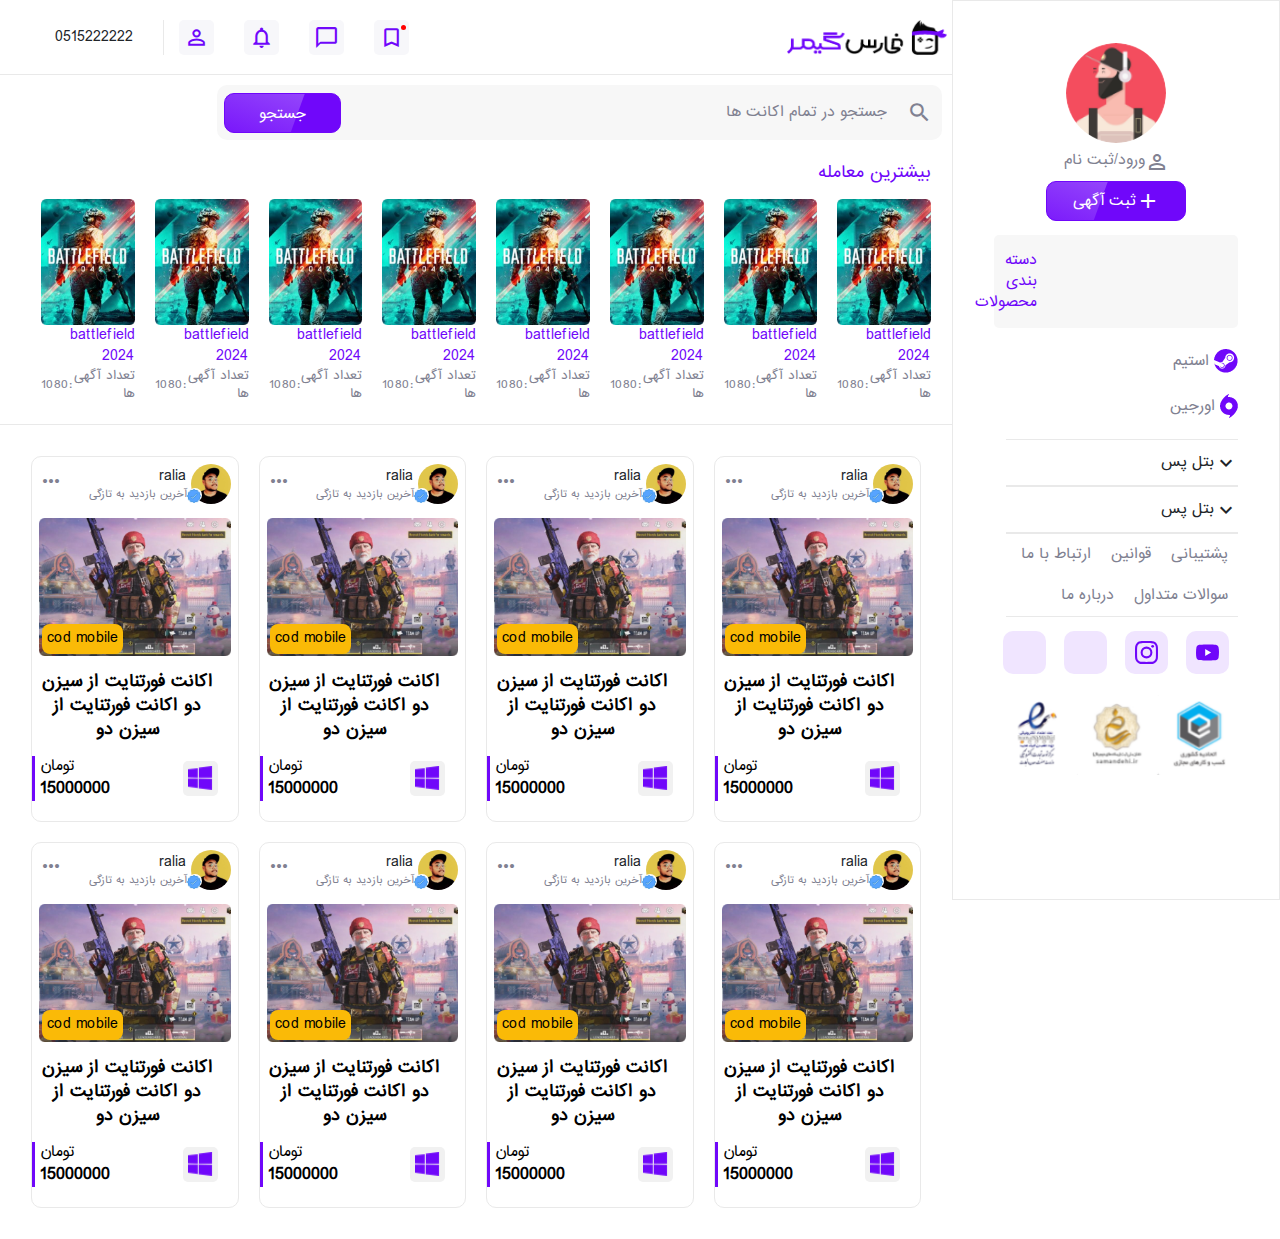
<file: index.html>
<!DOCTYPE html>
<html lang="en">
  <head>
    <meta charset="UTF-8" />
    <meta http-equiv="X-UA-Compatible" content="IE=chrome" />
    <meta name="viewport" content="width=device-width, initial-scale=1.0" />
    <link rel="stylesheet" href="./styles/style.global.css" />
    <link rel="stylesheet" href="./styles/bootstrap-grid.min.css" />
    <link rel="stylesheet" href="./styles/bootstrap.min.css" />
    <link rel="stylesheet" href="./styles/bootstrap.rtl.min.css" />
    <link
      href="https://fonts.googleapis.com/icon?family=Material+Icons"
      rel="stylesheet"
    />

    <title>farsGamer</title>
  </head>
  <body>
    <div class="all d-flex flex-lg-row flex-column">
      <!-- SideBar section -->
      <div class="sideBar d-none d-md-flex flex-column">
        <!-- SideBar top -->
        <div
          class="sideBar-top d-flex flex-column justify-content-start align-items-center mt-5"
        >
          <img
            src="./assets/img/ProfilePhoto.png"
            alt="ProfilePhoto"
            class="ProfilePhoto"
          />
          <!-- SideBar-top text icon -->
          <div class="sideBar-top-text d-flex flex-row mt-2">
            <span class="material-icons color-gray"> person_outline </span>
            <a class="sideBar-top-text-a color-gray" href="#">ورود</a>
            <a class="sideBar-top-text-a color-gray" href="#">/ثبت نام</a>
          </div>
          <!-- SideBar btn section -->
          <div class="sideBar-bts d-flex flex-row justify-content-center">
            <button
              class="Cbtn d-flex flex-row align-items-center justify-content-center mt-2"
            >
              <span class="material-icons">add</span>
              ثبت آگهی
            </button>
          </div>
          <!-- SideBar Categories section -->
          <div class="sideBar-Categories d-flex flex-column w-75">
            <div
              class="d-flex flex-row justify-content-center align-items-center Categories-header mt-3 mb-4"
            >
              <span class="material-icons">grid_view</span>
              <p class="p-0 m-0">دسته بندی محصولات</p>
            </div>

            <div
              class="d-flex flex-row justify-content-start align-items-center mb-4 cursPointer"
              data-bs-toggle="collapse"
              data-bs-target="#SteamCollaps"
              aria-expanded="false"
              aria-controls="SteamCollaps"
            >
              <img src="./assets/img/steam.png" alt="steam logo" />
              <p class="p-0 side-item">استیم</p>
            </div>
            <div class="collapse" id="SteamCollaps">
              <ul class="filter-name">
                <li class="cursPointer" onclick="ActiveDeActive(this)">ali</li>
                <li class="cursPointer" onclick="ActiveDeActive(this)">reza</li>
              </ul>
            </div>

            <div
              class="d-flex flex-row justify-content-start align-items-center mb-4 cursPointer"
              data-bs-toggle="collapse"
              data-bs-target="#OrginCollaps"
              aria-expanded="false"
              aria-controls="OrginCollaps"
            >
              <img src="./assets/img/origin.png" alt="origin logo" />
              <p class="p-0 side-item">اورجین</p>
            </div>
            <div class="collapse" id="OrginCollaps">
              <ul class="filter-name">
                <li class="cursPointer" onclick="ActiveDeActive(this)">
                  بتل فیلد
                </li>
                <li class="cursPointer" onclick="ActiveDeActive(this)">csGo</li>
                <li class="cursPointer" onclick="ActiveDeActive(this)">
                  fifa 2022
                </li>
                <li class="cursPointer" onclick="ActiveDeActive(this)">csGo</li>
                <li class="cursPointer" onclick="ActiveDeActive(this)">
                  بتل فیلد
                </li>
                <li class="cursPointer" onclick="ActiveDeActive(this)">
                  fifa 2022
                </li>
              </ul>
            </div>

            <!-- test for Custom checkBox -->
            <div class="filteringCollaps d-flex flex-column">
              <div
                class="filterItem d-flex flex-row align-items-center pt-2 pb-2 cursPointer"
                data-bs-toggle="collapse"
                data-bs-target="#filterItem1"
                aria-expanded="false"
                aria-controls="filterItem1"
              >
                <span class="material-icons">expand_more</span>
                <p class="m-0 p-0">بتل پس</p>
              </div>
              <div class="collapse" id="filterItem1">
                <label
                  class="d-flex flex-row align-items-center cursPointer filterItem-items"
                >
                  <label class="CustomeCheckBox">
                    <input type="radio" name="check" />
                    <span class="checkmark"></span>
                  </label>
                  <p class="p-0 m-0">موجود است</p>
                </label>
                <label
                  class="d-flex flex-row align-items-center cursPointer filterItem-items"
                >
                  <label class="CustomeCheckBox">
                    <input type="radio" name="check" />
                    <span class="checkmark"></span>
                  </label>
                  <p class="p-0 m-0">موجود نیست</p>
                </label>
              </div>
            </div>

            <!-- test for toggle switch -->
            <div class="filteringCollaps d-flex flex-column">
              <div
                class="filterItem d-flex flex-row align-items-center pt-2 pb-2 cursPointer"
                data-bs-toggle="collapse"
                data-bs-target="#filterItem2"
                aria-expanded="false"
                aria-controls="filterItem2"
              >
                <span class="material-icons">expand_more</span>
                <p class="m-0 p-0">بتل پس</p>
              </div>
              <div class="collapse" id="filterItem2">
                <div
                  class="d-flex flex-row align-items-center justify-content-between pb-3 pt-2"
                >
                  <p class="p-0 m-0">فقط کالاهای موجود</p>
                  <div>
                    <input type="checkbox" class="switch-Custom" id="switch" />
                    <label class="Custom-toggle-switch" for="switch"></label>
                  </div>
                </div>
              </div>
            </div>

            <!-- test for Custom rangeInput -->
            <!-- <div class="filteringCollaps d-flex flex-column">
              <div
                class="filterItem d-flex flex-row align-items-center pt-2 pb-2 cursPointer"
                data-bs-toggle="collapse"
                data-bs-target="#filterItem3"
                aria-expanded="false"
                aria-controls="filterItem3"
              >
                <span class="material-icons">expand_more</span>
                <p class="m-0 p-0">بتل پس</p>
              </div>
              <div class="collapse" id="filterItem3">
                <div>
                  <input type="range" />
                </div>
              </div>
            </div> -->

            <div class="filteringCollaps d-flex flex-row flex-wrap">
              <a href="#">پشتیبانی</a>
              <a href="#">قوانین</a>
              <a href="#">ارتباط با ما</a>
              <a href="#">سوالات متداول</a>
              <a href="#">درباره ما</a>
            </div>

            <div
              class="socialMedia d-flex flex-row flex-wrap justify-content-around pt-3"
            >
              <img
                class="cursPointer"
                src="./assets/img/youtube.svg"
                alt="youtube logo"
              />
              <img
                class="cursPointer"
                src="./assets/img/instagram.svg"
                alt=""
              />
              <span class="material-icons cursPointer">telegram</span>
              <span class="material-icons cursPointer">discord</span>
            </div>
            <div
              class="flaged d-flex flex-row flex-wrap align-items-center pt-4 pb-4"
            >
              <a href="#">
                <img
                  src="./assets/img/flage1.png"
                  alt="نماد الکترونیکی"
                  class="p-0 m-0"
                />
              </a>
              <a href="#">
                <img
                  src="./assets/img/flage2.png"
                  alt="اتحادیه ی کشوری"
                  class="p-0 m-0"
                />
              </a>
              <a href="#">
                <img
                  src="./assets/img/flage3.png"
                  alt="ثبت ملی"
                  class="p-0 m-0"
                />
              </a>
            </div>
          </div>
        </div>
      </div>

      <!-- BasePage section -->
      <div class="col-12 BasePage d-flex flex-column">
        <!-- haeder site -->
        <div
          class="BasePage-top col-12 d-flex align-items-center justify-content-between"
        >
          <div class="logo-wrapper">
            <img src="./assets/img/Logo.png" alt="" />
          </div>
          <div class="notification-Bar position-relative d-flex">
            <div class="d-flex align-items-center">
              <span class="material-icons unread cursPointer"
                >bookmark_border</span
              >
              <span class="material-icons cursPointer d-md-block d-none"
                >chat_bubble_outline</span
              >
              <span class="material-icons cursPointer">notifications_none</span>
              <span
                class="material-icons cursPointer d-md-block d-none"
                onclick="showAccountInfo()"
                >person_outline</span
              >

              <!-- Account info has show when click on person icon -->
              <div class="Account-info d-none flex-column p-2">
                <div class="Line"></div>
                <div class="top-of-Account-info d-flex align-items-center">
                  <div
                    class="right-top-of-Account-info d-flex align-items-center"
                  >
                    <img
                      src="./assets/img/ProfilePhoto.png"
                      class="cursPointer"
                      alt=""
                    />
                    <div class="d-flex flex-column p-2">
                      <div class="d-flex align-items-center">
                        <p class="p-0 m-0 bold">سلام</p>
                        <p class="Account-name2 cursPointer">محمد رضا</p>
                      </div>
                      <p class="m-0 p-0 des-of-Product">خوش اومدی</p>
                    </div>
                  </div>
                </div>
                <!-- Go to Profile btn -->
                <div
                  class="Profile-Account-info d-flex align-items-center justify-content-between p-2 cursPointer"
                >
                  <p class="m-0 p-0 purple">مشاهده پروفایل</p>
                  <div class="material-icons purple">chevron_left</div>
                </div>
                <!-- two btn for Auth -->
                <div class="d-flex flex-column p-2 Auth-section-Account-info">
                  <p class="m-0 p-0 cursPointer">احراز هویت</p>
                  <p class="m-0 p-0 pt-3 cursPointer">آگهی های من</p>
                </div>
                <!-- Log out -->
                <div class="d-flex align-items-center p-2 pt-3 cursPointer">
                  <div class="material-icons">logout</div>
                  <p class="p-0 m-0">خروج از حساب</p>
                </div>
              </div>
            </div>
            <div
              class="phone-number d-flex align-items-center d-md-flex d-none"
            >
              <p class="m-0 p-0">0515222222</p>
            </div>
          </div>
        </div>

        <!-- Search Box -->
        <div class="Search-bar d-flex flex-row justify-content-start">
          <div class="search d-flex align-items-center justify-content-around">
            <span class="material-icons"> search </span>
            <input type="text" placeholder="جستجو در تمام اکانت ها " />
            <button class="Cbtn search-btn">جستجو</button>
          </div>
        </div>

        <!--Top rated -->
        <div
          class="Top-rated d-flex flex-column justify-content-start d-md-block d-none p-4"
        >
          <p>بیشترین معامله</p>
          <div class="d-flex flex-wrap align-items-center">
            <div
              class="Top-rated-item d-flex flex-column align-items-center cursPointer"
            >
              <img src="./assets/img/Battlefield.png" alt="" />
              <p class="name-of-Product m-0">battlefield 2024</p>
              <div class="d-flex align-items-center">
                <p class="des-of-Product m-0">تعداد آگهی ها</p>
                <p class="des-of-Product m-0">:</p>
                <p class="des-of-Product m-0">1080</p>
              </div>
            </div>
            <div
              class="Top-rated-item d-flex flex-column align-items-center cursPointer"
            >
              <img src="./assets/img/Battlefield.png" alt="" />
              <p class="name-of-Product m-0">battlefield 2024</p>
              <div class="d-flex align-items-center">
                <p class="des-of-Product m-0">تعداد آگهی ها</p>
                <p class="des-of-Product m-0">:</p>
                <p class="des-of-Product m-0">1080</p>
              </div>
            </div>
            <div
              class="Top-rated-item d-flex flex-column align-items-center cursPointer"
            >
              <img src="./assets/img/Battlefield.png" alt="" />
              <p class="name-of-Product m-0">battlefield 2024</p>
              <div class="d-flex align-items-center">
                <p class="des-of-Product m-0">تعداد آگهی ها</p>
                <p class="des-of-Product m-0">:</p>
                <p class="des-of-Product m-0">1080</p>
              </div>
            </div>
            <div
              class="Top-rated-item d-flex flex-column align-items-center cursPointer"
            >
              <img src="./assets/img/Battlefield.png" alt="" />
              <p class="name-of-Product m-0">battlefield 2024</p>
              <div class="d-flex align-items-center">
                <p class="des-of-Product m-0">تعداد آگهی ها</p>
                <p class="des-of-Product m-0">:</p>
                <p class="des-of-Product m-0">1080</p>
              </div>
            </div>
            <div
              class="Top-rated-item d-flex flex-column align-items-center cursPointer"
            >
              <img src="./assets/img/Battlefield.png" alt="" />
              <p class="name-of-Product m-0">battlefield 2024</p>
              <div class="d-flex align-items-center">
                <p class="des-of-Product m-0">تعداد آگهی ها</p>
                <p class="des-of-Product m-0">:</p>
                <p class="des-of-Product m-0">1080</p>
              </div>
            </div>
            <div
              class="Top-rated-item d-flex flex-column align-items-center cursPointer"
            >
              <img src="./assets/img/Battlefield.png" alt="" />
              <p class="name-of-Product m-0">battlefield 2024</p>
              <div class="d-flex align-items-center">
                <p class="des-of-Product m-0">تعداد آگهی ها</p>
                <p class="des-of-Product m-0">:</p>
                <p class="des-of-Product m-0">1080</p>
              </div>
            </div>
            <div
              class="Top-rated-item d-flex flex-column align-items-center cursPointer"
            >
              <img src="./assets/img/Battlefield.png" alt="" />
              <p class="name-of-Product m-0">battlefield 2024</p>
              <div class="d-flex align-items-center">
                <p class="des-of-Product m-0">تعداد آگهی ها</p>
                <p class="des-of-Product m-0">:</p>
                <p class="des-of-Product m-0">1080</p>
              </div>
            </div>
            <div
              class="Top-rated-item d-flex flex-column align-items-center cursPointer"
            >
              <img src="./assets/img/Battlefield.png" alt="" />
              <p class="name-of-Product m-0">battlefield 2024</p>
              <div class="d-flex align-items-center">
                <p class="des-of-Product m-0">تعداد آگهی ها</p>
                <p class="des-of-Product m-0">:</p>
                <p class="des-of-Product m-0">1080</p>
              </div>
            </div>
          </div>
        </div>

        <!-- Productes -->
        <div
          class="Prodcts d-flex flex-row align-items-center flex-wrap p-4 w-100"
        >
          <div class="col-12 col-md-3">
            <div class="Products-item d-flex flex-column">
              <div
                class="Top-Products-item d-flex align-items-center justify-content-between w-100 p-2"
              >
                <div class="Right-Top-Products-item d-flex align-items-center">
                  <div class="spacialAccount Pro-wrapper">
                    <img
                      src="./assets/img/Pro.png"
                      alt=""
                      class="cursPointer"
                    />
                  </div>
                  <div class="d-flex flex-column">
                    <p class="Account-name m-0">ralia</p>
                    <p class="Last-Seen m-0">آخرین بازدید به تازگی</p>
                  </div>
                </div>
                <div class="left-Top-Products-item">
                  <span class="material-icons cursPointer">more_horiz</span>
                </div>
              </div>
              <div class="Base-Products-item p-2">
                <img src="./assets/img/call-of-duty.png" alt="" class="w-100" />
                <div
                  class="categori d-flex flex-column align-items-center justify-content-center"
                >
                  cod mobile
                </div>
              </div>
              <div class="bottom-Products-item d-flex flex-column pt-2">
                <p class="Product-des">
                  اکانت فورتنایت از سیزن دو اکانت فورتنایت از سیزن دو
                </p>
                <div
                  class="bottom-bottom-Products-item d-flex align-items-center justify-content-between"
                >
                  <div class="right-bottom-bottom-Products-item cursPointer">
                    <img src="./assets/img/windows.png" alt="" />
                  </div>
                  <div
                    class="left-bottom-bottom-Products-item d-flex flex-column"
                  >
                    <p class="m-0 p-0 type_price">تومان</p>
                    <p class="m-0 p-0 Price">15000000</p>
                  </div>
                </div>
              </div>
            </div>
          </div>
          <div class="col-12 col-md-3">
            <div class="Products-item d-flex flex-column">
              <div
                class="Top-Products-item d-flex align-items-center justify-content-between w-100 p-2"
              >
                <div class="Right-Top-Products-item d-flex align-items-center">
                  <div class="spacialAccount Pro-wrapper">
                    <img
                      src="./assets/img/Pro.png"
                      alt=""
                      class="cursPointer"
                    />
                  </div>
                  <div class="d-flex flex-column">
                    <p class="Account-name m-0">ralia</p>
                    <p class="Last-Seen m-0">آخرین بازدید به تازگی</p>
                  </div>
                </div>
                <div class="left-Top-Products-item">
                  <span class="material-icons cursPointer">more_horiz</span>
                </div>
              </div>
              <div class="Base-Products-item p-2">
                <img src="./assets/img/call-of-duty.png" alt="" class="w-100" />
                <div
                  class="categori d-flex flex-column align-items-center justify-content-center"
                >
                  cod mobile
                </div>
              </div>
              <div class="bottom-Products-item d-flex flex-column pt-2">
                <p class="Product-des">
                  اکانت فورتنایت از سیزن دو اکانت فورتنایت از سیزن دو
                </p>
                <div
                  class="bottom-bottom-Products-item d-flex align-items-center justify-content-between"
                >
                  <div class="right-bottom-bottom-Products-item cursPointer">
                    <img src="./assets/img/windows.png" alt="" />
                  </div>
                  <div
                    class="left-bottom-bottom-Products-item d-flex flex-column"
                  >
                    <p class="m-0 p-0 type_price">تومان</p>
                    <p class="m-0 p-0 Price">15000000</p>
                  </div>
                </div>
              </div>
            </div>
          </div>
          <div class="col-12 col-md-3">
            <div class="Products-item d-flex flex-column">
              <div
                class="Top-Products-item d-flex align-items-center justify-content-between w-100 p-2"
              >
                <div class="Right-Top-Products-item d-flex align-items-center">
                  <div class="spacialAccount Pro-wrapper">
                    <img
                      src="./assets/img/Pro.png"
                      alt=""
                      class="cursPointer"
                    />
                  </div>
                  <div class="d-flex flex-column">
                    <p class="Account-name m-0">ralia</p>
                    <p class="Last-Seen m-0">آخرین بازدید به تازگی</p>
                  </div>
                </div>
                <div class="left-Top-Products-item">
                  <span class="material-icons cursPointer">more_horiz</span>
                </div>
              </div>
              <div class="Base-Products-item p-2">
                <img src="./assets/img/call-of-duty.png" alt="" class="w-100" />
                <div
                  class="categori d-flex flex-column align-items-center justify-content-center"
                >
                  cod mobile
                </div>
              </div>
              <div class="bottom-Products-item d-flex flex-column pt-2">
                <p class="Product-des">
                  اکانت فورتنایت از سیزن دو اکانت فورتنایت از سیزن دو
                </p>
                <div
                  class="bottom-bottom-Products-item d-flex align-items-center justify-content-between"
                >
                  <div class="right-bottom-bottom-Products-item cursPointer">
                    <img src="./assets/img/windows.png" alt="" />
                  </div>
                  <div
                    class="left-bottom-bottom-Products-item d-flex flex-column"
                  >
                    <p class="m-0 p-0 type_price">تومان</p>
                    <p class="m-0 p-0 Price">15000000</p>
                  </div>
                </div>
              </div>
            </div>
          </div>
          <div class="col-12 col-md-3">
            <div class="Products-item d-flex flex-column">
              <div
                class="Top-Products-item d-flex align-items-center justify-content-between w-100 p-2"
              >
                <div class="Right-Top-Products-item d-flex align-items-center">
                  <div class="spacialAccount Pro-wrapper">
                    <img
                      src="./assets/img/Pro.png"
                      alt=""
                      class="cursPointer"
                    />
                  </div>
                  <div class="d-flex flex-column">
                    <p class="Account-name m-0">ralia</p>
                    <p class="Last-Seen m-0">آخرین بازدید به تازگی</p>
                  </div>
                </div>
                <div class="left-Top-Products-item">
                  <span class="material-icons cursPointer">more_horiz</span>
                </div>
              </div>
              <div class="Base-Products-item p-2">
                <img src="./assets/img/call-of-duty.png" alt="" class="w-100" />
                <div
                  class="categori d-flex flex-column align-items-center justify-content-center"
                >
                  cod mobile
                </div>
              </div>
              <div class="bottom-Products-item d-flex flex-column pt-2">
                <p class="Product-des">
                  اکانت فورتنایت از سیزن دو اکانت فورتنایت از سیزن دو
                </p>
                <div
                  class="bottom-bottom-Products-item d-flex align-items-center justify-content-between"
                >
                  <div class="right-bottom-bottom-Products-item cursPointer">
                    <img src="./assets/img/windows.png" alt="" />
                  </div>
                  <div
                    class="left-bottom-bottom-Products-item d-flex flex-column"
                  >
                    <p class="m-0 p-0 type_price">تومان</p>
                    <p class="m-0 p-0 Price">15000000</p>
                  </div>
                </div>
              </div>
            </div>
          </div>
          <div class="col-12 col-md-3">
            <div class="Products-item d-flex flex-column">
              <div
                class="Top-Products-item d-flex align-items-center justify-content-between w-100 p-2"
              >
                <div class="Right-Top-Products-item d-flex align-items-center">
                  <div class="spacialAccount Pro-wrapper">
                    <img
                      src="./assets/img/Pro.png"
                      alt=""
                      class="cursPointer"
                    />
                  </div>
                  <div class="d-flex flex-column">
                    <p class="Account-name m-0">ralia</p>
                    <p class="Last-Seen m-0">آخرین بازدید به تازگی</p>
                  </div>
                </div>
                <div class="left-Top-Products-item">
                  <span class="material-icons cursPointer">more_horiz</span>
                </div>
              </div>
              <div class="Base-Products-item p-2">
                <img src="./assets/img/call-of-duty.png" alt="" class="w-100" />
                <div
                  class="categori d-flex flex-column align-items-center justify-content-center"
                >
                  cod mobile
                </div>
              </div>
              <div class="bottom-Products-item d-flex flex-column pt-2">
                <p class="Product-des">
                  اکانت فورتنایت از سیزن دو اکانت فورتنایت از سیزن دو
                </p>
                <div
                  class="bottom-bottom-Products-item d-flex align-items-center justify-content-between"
                >
                  <div class="right-bottom-bottom-Products-item cursPointer">
                    <img src="./assets/img/windows.png" alt="" />
                  </div>
                  <div
                    class="left-bottom-bottom-Products-item d-flex flex-column"
                  >
                    <p class="m-0 p-0 type_price">تومان</p>
                    <p class="m-0 p-0 Price">15000000</p>
                  </div>
                </div>
              </div>
            </div>
          </div>
          <div class="col-12 col-md-3">
            <div class="Products-item d-flex flex-column">
              <div
                class="Top-Products-item d-flex align-items-center justify-content-between w-100 p-2"
              >
                <div class="Right-Top-Products-item d-flex align-items-center">
                  <div class="spacialAccount Pro-wrapper">
                    <img
                      src="./assets/img/Pro.png"
                      alt=""
                      class="cursPointer"
                    />
                  </div>
                  <div class="d-flex flex-column">
                    <p class="Account-name m-0">ralia</p>
                    <p class="Last-Seen m-0">آخرین بازدید به تازگی</p>
                  </div>
                </div>
                <div class="left-Top-Products-item">
                  <span class="material-icons cursPointer">more_horiz</span>
                </div>
              </div>
              <div class="Base-Products-item p-2">
                <img src="./assets/img/call-of-duty.png" alt="" class="w-100" />
                <div
                  class="categori d-flex flex-column align-items-center justify-content-center"
                >
                  cod mobile
                </div>
              </div>
              <div class="bottom-Products-item d-flex flex-column pt-2">
                <p class="Product-des">
                  اکانت فورتنایت از سیزن دو اکانت فورتنایت از سیزن دو
                </p>
                <div
                  class="bottom-bottom-Products-item d-flex align-items-center justify-content-between"
                >
                  <div class="right-bottom-bottom-Products-item cursPointer">
                    <img src="./assets/img/windows.png" alt="" />
                  </div>
                  <div
                    class="left-bottom-bottom-Products-item d-flex flex-column"
                  >
                    <p class="m-0 p-0 type_price">تومان</p>
                    <p class="m-0 p-0 Price">15000000</p>
                  </div>
                </div>
              </div>
            </div>
          </div>
          <div class="col-12 col-md-3">
            <div class="Products-item d-flex flex-column">
              <div
                class="Top-Products-item d-flex align-items-center justify-content-between w-100 p-2"
              >
                <div class="Right-Top-Products-item d-flex align-items-center">
                  <div class="spacialAccount Pro-wrapper">
                    <img
                      src="./assets/img/Pro.png"
                      alt=""
                      class="cursPointer"
                    />
                  </div>
                  <div class="d-flex flex-column">
                    <p class="Account-name m-0">ralia</p>
                    <p class="Last-Seen m-0">آخرین بازدید به تازگی</p>
                  </div>
                </div>
                <div class="left-Top-Products-item">
                  <span class="material-icons cursPointer">more_horiz</span>
                </div>
              </div>
              <div class="Base-Products-item p-2">
                <img src="./assets/img/call-of-duty.png" alt="" class="w-100" />
                <div
                  class="categori d-flex flex-column align-items-center justify-content-center"
                >
                  cod mobile
                </div>
              </div>
              <div class="bottom-Products-item d-flex flex-column pt-2">
                <p class="Product-des">
                  اکانت فورتنایت از سیزن دو اکانت فورتنایت از سیزن دو
                </p>
                <div
                  class="bottom-bottom-Products-item d-flex align-items-center justify-content-between"
                >
                  <div class="right-bottom-bottom-Products-item cursPointer">
                    <img src="./assets/img/windows.png" alt="" />
                  </div>
                  <div
                    class="left-bottom-bottom-Products-item d-flex flex-column"
                  >
                    <p class="m-0 p-0 type_price">تومان</p>
                    <p class="m-0 p-0 Price">15000000</p>
                  </div>
                </div>
              </div>
            </div>
          </div>
          <div class="col-12 col-md-3">
            <div class="Products-item d-flex flex-column">
              <div
                class="Top-Products-item d-flex align-items-center justify-content-between w-100 p-2"
              >
                <div class="Right-Top-Products-item d-flex align-items-center">
                  <div class="spacialAccount Pro-wrapper">
                    <img
                      src="./assets/img/Pro.png"
                      alt=""
                      class="cursPointer"
                    />
                  </div>
                  <div class="d-flex flex-column">
                    <p class="Account-name m-0">ralia</p>
                    <p class="Last-Seen m-0">آخرین بازدید به تازگی</p>
                  </div>
                </div>
                <div class="left-Top-Products-item">
                  <span class="material-icons cursPointer">more_horiz</span>
                </div>
              </div>
              <div class="Base-Products-item p-2">
                <img src="./assets/img/call-of-duty.png" alt="" class="w-100" />
                <div
                  class="categori d-flex flex-column align-items-center justify-content-center"
                >
                  cod mobile
                </div>
              </div>
              <div class="bottom-Products-item d-flex flex-column pt-2">
                <p class="Product-des">
                  اکانت فورتنایت از سیزن دو اکانت فورتنایت از سیزن دو
                </p>
                <div
                  class="bottom-bottom-Products-item d-flex align-items-center justify-content-between"
                >
                  <div class="right-bottom-bottom-Products-item cursPointer">
                    <img src="./assets/img/windows.png" alt="" />
                  </div>
                  <div
                    class="left-bottom-bottom-Products-item d-flex flex-column"
                  >
                    <p class="m-0 p-0 type_price">تومان</p>
                    <p class="m-0 p-0 Price">15000000</p>
                  </div>
                </div>
              </div>
            </div>
          </div>
        </div>

        <!-- Bottom navigation Bar -->
        <div
          class="d-flex d-md-none w-100 position-fixed
           bottom-0 bottomNavigation row align-items-center p-1 m-0 justify-content-around"
        >
          <div
            class="w-20 d-flex flex-column align-items-center"
            onclick="NavHandler(0)"
          >
            <p class="p-0 m-0 nav-items navigationBottom navActive">آگهی</p>
          </div>
          <div
            class="w-20 d-flex flex-column align-items-center"
            onclick="NavHandler(1)"
          >
            <span class="material-icons navigationBottom">grid_view</span>
            <p class="p-0 m-0 nav-items">دسته بندی</p>
          </div>
          <div
            class="w-20 d-flex flex-column align-items-center"
            onclick="NavHandler(2)"
          >
            <span class="material-icons navigationBottom">add_box</span>
            <p class="p-0 m-0 nav-items">ثبت آگهی</p>
          </div>
          <div
            class="w-20 d-flex flex-column align-items-center"
            onclick="NavHandler(3)"
          >
            <span class="material-icons navigationBottom">chat</span>
            <p class="p-0 m-0 nav-items">چت</p>
          </div>
          <div
            class="w-20 d-flex flex-column align-items-center"
            onclick="NavHandler(4)"
          >
            <span class="material-icons navigationBottom">person_outline </span>
            <p class="p-0 m-0 nav-items">پروفایل</p>
          </div>
        </div>
      </div>
    </div>

    <script src="./scripts/bootstrap.min.js"></script>
    <script src="./scripts/main.global.js"></script>
  </body>
</html>
</file>
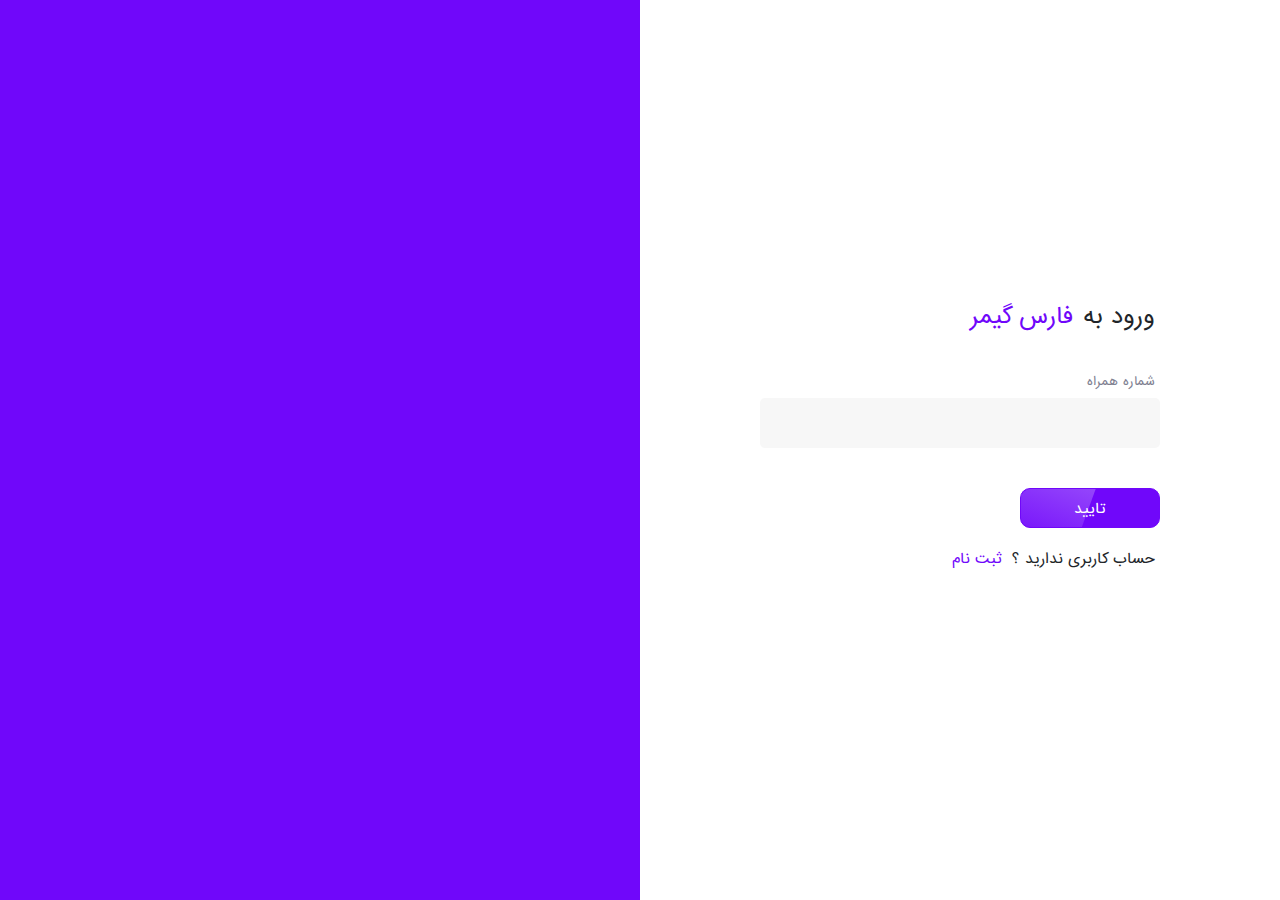
<file: login.html>
<!DOCTYPE html>
<html lang="en">
  <head>
    <meta charset="UTF-8" />
    <meta http-equiv="X-UA-Compatible" content="IE=edge" />
    <meta name="viewport" content="width=device-width, initial-scale=1.0" />
    <link rel="stylesheet" href="./styles/style.global.css" />
    <link rel="stylesheet" href="./styles/Login.css" />
    <link rel="stylesheet" href="./styles/bootstrap-grid.min.css" />
    <link rel="stylesheet" href="./styles/bootstrap.min.css" />
    <link rel="stylesheet" href="./styles/bootstrap.rtl.min.css" />
    <link
      href="https://fonts.googleapis.com/icon?family=Material+Icons"
      rel="stylesheet"
    />
    <title>farsGamer</title>
  </head>
  <body>
    <div class="all col-12">
      <div
        class="col-md-6 col-12 d-flex flex-column justify-content-center align-items-center"
      >
        <!-- Login -->
        <div class="Login d-flex flex-column">
          <div class="d-flex align-items-center">
            <p class="m-0">ورود به</p>
            <p class="m-0 cursPointer purple">فارس گیمر</p>
          </div>
          <div class="d-flex flex-column mt-C">
            <p class="m-0 phoneNumber">شماره همراه</p>
            <input type="text" class="mt-2" />
          </div>
          <div class="d-flex mt-C">
            <button class="Cbtn search-btn" onclick="loginFun(1)">تایید</button>
          </div>
          <div class="d-flex align-items-center mt-4 createAccountbtn">
            <p>حساب کاربری ندارید ؟</p>
            <p class="purple cursPointer" onclick="SignUpFun()">ثبت نام</p>
          </div>
        </div>

        <!-- Auth sms code -->
        <div class="Confirmation d-none flex-column">
          <div class="d-flex flex-column">
            <div class="d-flex align-items-center justify-content-sm-between">
              <p class="m-0">کد ارسال شده به شماره</p>
              <p class="m-0 cursPointer purple">09154810489</p>
            </div>
            <p>را وارد نمایید</p>
          </div>
          <div class="d-flex flex-column mt-C">
            <p class="m-0 phoneNumber">کد ارسالی</p>
            <input type="text" class="mt-2" />
            <div class="d-flex align-items-center justify-content-between pt-1">
              <p class="m-0 p-0 des-of-Product">تصحیح شماره تلفن</p>
              <div class="d-flex align-items-center">
                <p class="m-0 p-0 des-of-Product">ارسال مجدد کد</p>
                <p class="m-0 p-0 des-of-Product">(1:00)</p>
              </div>
            </div>
          </div>

          <div class="d-flex mt-C">
            <button class="Cbtn search-btn">تایید</button>
          </div>
          <div class="d-flex align-items-center mt-4 createAccountbtn">
            <p>حساب کاربری ندارید ؟</p>
            <p class="purple cursPointer" onclick="SignUpFun()">ثبت نام</p>
          </div>
        </div>

        <!-- SignUp -->
        <div class="SignUp d-none flex-column">
          <div class="d-flex align-items-center">
            <p class="m-0">ثبت نام در</p>
            <p class="m-0 cursPointer purple">فارس گیمر</p>
          </div>
          <div class="d-flex flex-column mt-C">
            <p class="m-0 phoneNumber">شماره همراه</p>
            <input type="text" class="mt-2" />
          </div>
          <div class="d-flex flex-column mt-C">
            <p class="m-0 phoneNumber">نام کاربری</p>
            <input type="text" class="mt-2" />
          </div>

          <div class="d-flex mt-C">
            <button class="Cbtn search-btn">تایید</button>
          </div>
          <div class="d-flex align-items-center mt-4 createAccountbtn">
            <p>حساب کاربری دارید ؟</p>
            <p class="purple cursPointer" onclick="loginFun(2)">ورود</p>
          </div>
        </div>
      </div>

      <div class="col-md-6 d-md-block d-none left p-0 m-0"></div>
    </div>

    <script src="./scripts/main.global.js"></script>
  </body>
</html>
</file>
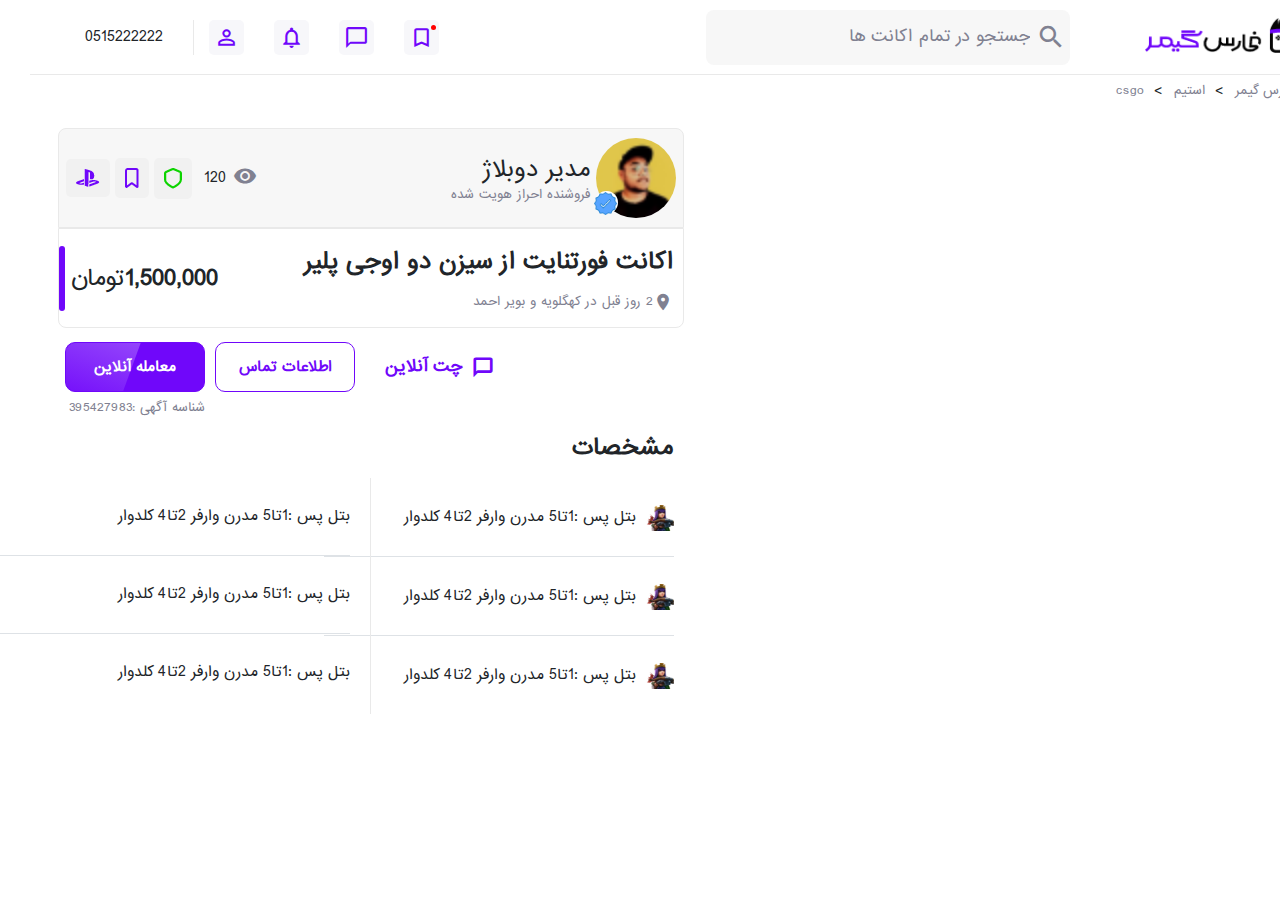
<file: Product.html>
<!DOCTYPE html>
<html lang="en">
  <head>
    <meta charset="UTF-8" />
    <meta http-equiv="X-UA-Compatible" content="IE=edge" />
    <meta name="viewport" content="width=device-width, initial-scale=1.0" />
    <link rel="stylesheet" href="./styles/style.global.css" />
    <link rel="stylesheet" href="./styles/bootstrap-grid.min.css" />
    <link rel="stylesheet" href="./styles/bootstrap.min.css" />
    <link rel="stylesheet" href="./styles/bootstrap.rtl.min.css" />
    <link
      href="https://fonts.googleapis.com/icon?family=Material+Icons"
      rel="stylesheet"
    />
    <title>Product</title>
  </head>
  <body>
    <div class="all">
      <!-- header -->
      <div
        class="BasePage-top col-12 d-flex align-items-center justify-content-between"
      >
        <div class="logo-wrapper">
          <img src="./assets/img/Logo.png" alt="" />
          <label class="searchBox-Pro">
            <span class="material-icons">search</span>
            <input type="text" placeholder="جستجو در تمام اکانت ها" />
          </label>
        </div>
        <div class="notification-Bar position-relative d-flex">
          <div class="d-flex align-items-center">
            <span class="material-icons unread cursPointer"
              >bookmark_border</span
            >
            <span class="material-icons cursPointer d-md-block d-none"
              >chat_bubble_outline</span
            >
            <span class="material-icons cursPointer">notifications_none</span>
            <span
              class="material-icons cursPointer d-md-block d-none"
              onclick="showAccountInfo()"
              >person_outline</span
            >

            <!-- Account info has show when click on person icon -->
            <div class="Account-info d-none flex-column p-2">
              <div class="Line"></div>
              <div class="top-of-Account-info d-flex align-items-center">
                <div
                  class="right-top-of-Account-info d-flex align-items-center"
                >
                  <img
                    src="./assets/img/ProfilePhoto.png"
                    class="cursPointer"
                    alt=""
                  />
                  <div class="d-flex flex-column p-2">
                    <div class="d-flex align-items-center">
                      <p class="p-0 m-0 bold">سلام</p>
                      <p class="Account-name2 cursPointer">محمد رضا</p>
                    </div>
                    <p class="m-0 p-0 des-of-Product">خوش اومدی</p>
                  </div>
                </div>
              </div>
              <!-- Go to Profile btn -->
              <div
                class="Profile-Account-info d-flex align-items-center justify-content-between p-2 cursPointer"
              >
                <p class="m-0 p-0 purple">مشاهده پروفایل</p>
                <div class="material-icons purple">chevron_left</div>
              </div>
              <!-- two btn for Auth -->
              <div class="d-flex flex-column p-2 Auth-section-Account-info">
                <p class="m-0 p-0 cursPointer">احراز هویت</p>
                <p class="m-0 p-0 pt-3 cursPointer">آگهی های من</p>
              </div>
              <!-- Log out -->
              <div class="d-flex align-items-center p-2 pt-3 cursPointer">
                <div class="material-icons">logout</div>
                <p class="p-0 m-0">خروج از حساب</p>
              </div>
            </div>
          </div>
          <div class="phone-number d-flex align-items-center d-md-flex d-none">
            <p class="m-0 p-0">0515222222</p>
          </div>
        </div>
      </div>

      <!-- directory -->
      <div class="row justify-content-start align-content-start m-2 directory">
        <p class="w-fit">فارس گیمر</p>
        &gt;
        <p class="w-fit">استیم</p>
        &gt;
        <p class="w-fit">csgo</p>
      </div>
      <!-- base -->
      <div class="w-100 row">
        <div class="col-6 rightOfPro"></div>
        <div class="col-6 leftOfPro p-2">
          <div class="w-100 d-flex flex-column">
            <div class="w-100 row justify-content-between">
              <div
                class="Top-Products-item topOfleftOfPro d-flex align-items-center justify-content-between w-100 p-2"
              >
                <div class="Right-Top-Products-item d-flex align-items-center">
                  <div class="spacialAccount Pro-wrapper">
                    <img
                      src="./assets/img/Pro.png"
                      alt=""
                      class="cursPointer Product_profile"
                    />
                  </div>
                  <div class="d-flex flex-column">
                    <p class="Account-name m-0">مدیر دوبلاژ</p>
                    <p class="Last-Seen m-0">فروشنده احراز هویت شده</p>
                  </div>
                </div>
                <div
                  class="left-Top-Products-item d-flex flex-row-reverse align-items-center"
                >
                  <img src="./assets/img/Ps.png" alt="" class="cursPointer" />
                  <img
                    src="./assets/img/bookmark.png"
                    class="cursPointer"
                    alt=""
                  />
                  <img
                    src="./assets/img/sequrity.png"
                    class="cursPointer"
                    alt=""
                  />

                  <div class="seen d-flex w-fit">
                    <span class="material-icons pt-1">visibility</span>
                    <p class="p-2 m-0">120</p>
                  </div>
                </div>
              </div>
              <div
                class="d-flex flex-row justify-content-between align-items-center top-bottom"
              >
                <div class="d-flex flex-column align-items-start">
                  <p class="header">اکانت فورتنایت از سیزن دو اوجی پلیر</p>
                  <div class="d-flex flex-row align-items-center des">
                    <span class="material-icons">place</span>
                    <p class="p-0 m-0">2 روز قبل در کهگلویه و بویر احمد</p>
                  </div>
                </div>
                <div class="d-flex flex-row align-items-center price_Product">
                  <p class="p-0 m-0">1,500,000</p>
                  <p class="p-0 m-0">تومان</p>
                  <div class="line_left"></div>
                </div>
              </div>

              <div
                class="d-flex flex-row align-items-center justify-content-end pt-3 pl-0"
              >
                <div
                  class="d-flex flex-row align-items-center pl-30 chat-online"
                >
                  <span class="material-icons pl-10">chat_bubble_outline</span>
                  <p class="m-0 p-0">چت آنلاین</p>
                </div>
                <button class="spacialBtn_outlined">اطلاعات تماس</button>
                <button class="Cbtn search-btn spacialBtn">
                  معامله آنلاین
                </button>
              </div>
              <div
                class="d-flex flex-row align-items-center justify-content-end pt-2 shenase"
              >
                <p class="text-left">شناسه آگهی :</p>
                <p>395427983</p>
              </div>
              <div
                class="d-flex flex-row align-items-center justify-content-start Specifications"
              >
                <p>مشخصات</p>
              </div>
              <div class="d-flex flex-row Specifications-table w-100">
                <div
                  class="d-flex flex-column align-items-center table-right col-6 justify-content-start"
                >
                  <div class="d-flex flex-column justify-content-start w-100">
                    <div class="table-item d-flex flex-row align-items-center">
                      <img src="./assets/img/archer.png" alt="" class="pl-10"/>
                      <p class="p-0 m-0">بتل پس :</p>
                      <p class="p-0 m-0">1تا5 مدرن وارفر 2تا4 کلدوار</p>
                    </div>
                    <div class="border-bottom"></div>
                  </div>
                  <div class="d-flex flex-column justify-content-start w-100">
                    <div class="table-item d-flex flex-row align-items-center">
                      <img src="./assets/img/archer.png" alt="" class="pl-10"/>
                      <p class="p-0 m-0">بتل پس :</p>
                      <p class="p-0 m-0">1تا5 مدرن وارفر 2تا4 کلدوار</p>
                    </div>
                    <div class="border-bottom"></div>
                  </div>
                  <div class="d-flex flex-column justify-content-start w-100">
                    <div class="table-item d-flex flex-row align-items-center">
                      <img src="./assets/img/archer.png" alt="" class="pl-10"/>
                      <p class="p-0 m-0">بتل پس :</p>
                      <p class="p-0 m-0">1تا5 مدرن وارفر 2تا4 کلدوار</p>
                    </div>
                  </div>
                </div>
                
                <div
                  class="d-flex flex-column align-items-center table-left  col-6 justify-content-start"
                >
            
                <div class="d-flex flex-column justify-content-start w-100">
                    <div class="table-item d-flex flex-row align-items-center">
                      <p class="p-0 m-0">بتل پس :</p>
                      <p class="p-0 m-0">1تا5 مدرن وارفر 2تا4 کلدوار</p>
                    </div>
                    <div class="border-bottom"></div>
                  </div>
                  <div class="d-flex flex-column justify-content-start w-100">
                    <div class="table-item d-flex flex-row align-items-center">
                      <p class="p-0 m-0">بتل پس :</p>
                      <p class="p-0 m-0">1تا5 مدرن وارفر 2تا4 کلدوار</p>
                    </div>
                    <div class="border-bottom"></div>
                  </div>
                  <div class="d-flex flex-column justify-content-start w-100">
                    <div class="table-item d-flex flex-row align-items-center">
                      <p class="p-0 m-0">بتل پس :</p>
                      <p class="p-0 m-0">1تا5 مدرن وارفر 2تا4 کلدوار</p>
                    </div>
                  </div>
            
            
            </div>
              </div>
            </div>
          </div>
        </div>
      </div>
    </div>

    <script src="./scripts/bootstrap.min.js"></script>
    <script src="./scripts/main.global.js"></script>
  </body>
</html>
</file>
<file: styles/style.global.css>
@font-face {
    font-family: "IranSans";
    src: url("../assets/fonts/IranSans.ttf");
    font-weight: normal;
}

.cursPointer {
    cursor: pointer;
}

a:hover {
    color: #7007FA !important;
}

* {
    font-family: "Segoe-UI", serif;
    -webkit-touch-callout: none;
    -webkit-user-select: none;
    -moz-user-select: none;
    -ms-user-select: none;
    user-select: none;
}


/* checkbox custom */

.CustomeCheckBox {
    display: flex;
    flex-direction: row;
    align-items: center;
    padding: 0 2px;
}

.CustomeCheckBox input[type="radio"] {
    opacity: 0;
    cursor: pointer;
    height: 0;
    width: 0;
}

.checkmark {
    top: 0;
    left: 0;
    height: 17px;
    width: 17px;
    border-radius: 5px;
    border: 2px solid #7007FA;
    cursor: pointer;
    display: flex;
    flex-direction: row;
    align-items: center;
    justify-content: center;
}

.checkmark::after {
    content: "";
    width: 12px !important;
    height: 12px !important;
    position: absolute;
    opacity: 0;
    background-color: #7007FA;
    border-radius: 5px;
}

.CustomeCheckBox input:checked~.checkmark::after {
    opacity: 1;
}

.CustomeCheckBox input:checked .checkmark {
    background-color: #7007FA;
}


/* End Custome checkbox */


/* Custom btn */

.Cbtn {
    outline: none;
    border: 1px solid #7007FA;
    color: #fff;
    padding: 10px 20px;
    border-radius: 10px;
    overflow: hidden !important;
    position: relative;
    background-color: #7007FA;
    cursor: pointer;
    transition: all .4s;
    z-index: 1;
    width: 140px;
    height: 40px;
}

.Cbtn::before {
    position: absolute;
    content: "";
    width: 100px;
    height: 100px;
    transform: rotate(-160deg);
    background: linear-gradient( #7007FA, #fff);
    left: -35%;
    opacity: .3;
    z-index: -1;
    top: -35px;
    transition: all .4s;
}

.Cbtn:hover::before {
    left: -25% !important;
}


/* End Custom btn */


/* Custom toggle switch */

.switch-Custom {
    height: 0;
    width: 0;
    display: none;
}

.Custom-toggle-switch {
    cursor: pointer;
    width: 60px;
    height: 27px;
    background: #E9E9E9;
    display: block;
    border-radius: 100px;
    position: relative;
}

.Custom-toggle-switch:after {
    content: '';
    position: absolute;
    top: 2.5px;
    left: 3px;
    width: 22px;
    height: 22px;
    background: #fff;
    border-radius: 90px;
    transition: all .4s;
}

.switch-Custom:checked+label {
    background: #7007FA;
}

.switch-Custom:checked+.Custom-toggle-switch:after {
    right: 3px !important;
}


/* End Custom toggle switch */

body {
    width: 100vw;
    padding: 0;
    margin: 0;
    direction: rtl;
    overflow-x: hidden !important;
}

* {
    font-family: "IranSans";
    font-size: 14px;
}

.ProfilePhoto {
    width: 100px;
    height: 100px;
    border-radius: 50%;
}

@media screen and (min-width:768px) {
    .BasePage {
        width: calc(100% - 328px) !important;
        left: 0 !important;
        position: absolute;
    }
}

.sideBar {
    min-height: 100vh;
    top: 0;
    border: 1px solid #E9E9E9;
    position: fixed;
    width: 328px !important;
    background-color: #fff;
    z-index: 1000;
}

.color-gray {
    color: #808191;
}

.sideBar-top-text-a {
    text-decoration: none;
}

.sideBar-bts {
    width: 100%;
}

.Categories-header {
    background-color: #F7F7F7;
    width: 100%;
    color: #7007FA;
    padding: 15px 20px;
    border-radius: 5px;
}

.Categories-header span {
    padding-left: 5px;
}

.side-item {
    color: #808191;
    font-size: 14px;
    margin: 0 5px 0 0;
}

.filteringCollaps {
    width: 95%;
    /* height: 45px; */
    border-top: 1px solid #E9E9E9;
    border-bottom: 1px solid #E9E9E9;
}

.filterItem {
    height: 45px;
}

.filterItem-items {
    padding: 5px 5px 5px 0 !important;
}

.filter-name {
    padding-right: 50px;
}

.filter-name li {
    list-style: none;
    border-right: 4px solid #E9E9E9;
    padding: 5px 10px;
    transition: all .4s;
}

.active-li {
    border-right: 4px solid #7007FA !important;
    color: #7007FA !important;
}

.filteringCollaps a {
    text-decoration: none;
    padding: 10px;
    color: #808191;
    transition: all .4s;
}

.filteringCollaps a:hover {
    color: #7007FA;
}

.socialMedia img {
    width: 43px;
    height: 43px;
    padding: 10px;
    background-color: #F0E5FF;
    border-radius: 10px;
}

.socialMedia span {
    width: 43px;
    height: 43px;
    padding: 10px;
    background-color: #F0E5FF;
    border-radius: 10px;
    color: #7007FA;
}

.flaged img {
    width: 80px;
    height: 80px;
}


/* base page */

.BasePage-top {
    border-bottom: 1px solid #E9E9E9;
    padding: 10px 5px;
    height: 75px;
}

.phone-number {
    padding-right: 30px;
    padding-left: 20px;
    border-right: 1px solid #E9E9E9 !important;
}

.logo-wrapper img {
    width: 160px;
    height: 35px;
}

.notification-Bar span {
    color: #7007FA;
    background-color: #F7F7FA;
    border-radius: 5px;
    font-size: 25px;
    margin: 0 15px;
    padding: 5px;
    position: relative;
}

@media screen and (min-width:768px) {
    .notification-Bar {
        margin-left: 30px;
    }
}

.unread::before {
    content: "";
    position: absolute;
    width: 5px;
    height: 5px;
    background-color: red;
    right: 10%;
    border-radius: 50%;
}

.search {
    position: relative;
    width: 725px;
    height: 55px;
    border-radius: 10px;
    background-color: #F7F7F7;
}

.Search-bar,
.Top-rated {
    padding: 10px 10px 0 0;
}

.search input[type="text"] {
    outline: none;
    border: none;
    background-color: #F7F7F7;
    width: 100%;
    text-align: right;
    direction: rtl;
    padding-right: 10px;
}

.search input[type="text"]::placeholder {
    color: #808191;
}

.search span {
    color: #808191;
    font-size: 25px;
    padding: 10px;
}

.search-btn {
    color: #fff;
    width: 140px;
    height: 40px;
    margin-left: 7px;
}

.search-btn::before {
    left: -25%;
}

.search-btn:hover::before {
    left: -15% !important;
}

.Top-rated {
    border-bottom: 1px solid #E9E9E9;
    padding-bottom: 20px;
}

.Top-rated p {
    color: #7007FA;
    font-size: 16px;
}

.Top-rated-item {
    padding: 0 0 0 20px;
    width: 12.5% !important;
}

.Top-rated-item img {
    width: 100%;
    /* height: 190px; */
}

.name-of-Product {
    font-size: 14px !important;
}

.des-of-Product {
    font-size: 12px !important;
    color: #808191 !important;
}

.Products-item {
    border: 1px solid #E9E9E9;
    border-radius: 10px;
    position: relative;
    position: relative;
    margin: 10px;
}

.Right-Top-Products-item img {
    border-radius: 50%;
    width: 40px;
    height: 40px;
    margin-left: 5px;
    position: relative;
}

.spacialAccount::before {
    content: url("../assets/img/correct.png");
    position: absolute;
    width: 14px;
    height: 14px;
    bottom: 5%;
    left: 5%;
    background-color: #fff;
    border-radius: 50%;
    z-index: 100;
    padding: 1px;
}

.Pro-wrapper {
    position: relative;
}

.left-Top-Products-item span {
    color: #808191 !important;
}

.Account-name {
    font-size: 14px;
}

.Account-name2 {
    color: #7007FA !important;
    padding-right: 5px;
    margin: 0;
    font-size: 18px;
}

.bold {
    font-size: 18px;
    font-weight: 900;
}

.purple {
    color: #7007FA !important;
}

.Last-Seen {
    color: #808191;
    font-size: 10px;
}

.Base-Products-item {
    position: relative;
}

.categori {
    height: 30px;
    border-radius: 8px;
    background-color: #FABA07;
    color: #000;
    padding: 0 5px;
    position: absolute;
    left: 5%;
    bottom: 6%;
    z-index: 100;
}

.Product-des {
    text-align: center;
    color: #000;
    font-size: 16px;
    font-weight: bold;
}

.top-of-Account-info {
    border-bottom: 1px solid #E9E9E9;
}

.bottom-Products-item {
    margin-bottom: 20px;
    padding-right: 15px;
}

.right-bottom-bottom-Products-item img {
    width: 35px;
    height: 35px;
    padding: 5px;
    border-radius: 5px;
    background-color: #F1F1F1;
    margin: 0 5px 0 0;
}

.left-bottom-bottom-Products-item {
    border-left: 3px solid #7007FA;
    text-align: left;
    color: #000;
    font-size: 12px;
    padding-left: 5px;
}

.Price {
    font-size: 16px;
    font-weight: bold;
}

.type_price {
    font-size: 14px !important;
}

.Account-info {
    box-shadow: 0px 1px 3px #D0D0D0;
    width: 200px;
    height: 230px;
    position: absolute;
    top: 55px;
    right: 45px;
    background-color: #fff;
    z-index: 100;
}

.right-top-of-Account-info img {
    width: 44px;
    height: 44px;
    border-radius: 50%;
}

.Profile-Account-info,
.Auth-section-Account-info {
    border-bottom: 1px solid #E9E9E9;
}

.Line {
    width: 30px;
    height: 2px;
    background-color: #7007FA;
    border-radius: 2px;
    border: 1px solid #7007FA;
    position: absolute;
    left: 2px;
    top: -10px;
}

.bottomNavigation {
    background-color: #fff;
    z-index: 300;
    border-top: 1px solid #707070;
    box-shadow: 0px 0px 0px #707070;
}

.bottomNavigation span {
    color: #808191;
    font-size: 30px;
    padding-bottom: 5px;
}

.w-20 {
    width: 20% !important;
}

.nav-items {
    font-size: 10px;
    color: #808191;
}

.navActive {
    color: #7007FA !important;
}

.searchBox-Pro {
    margin-right: 70px;
}

.searchBox-Pro input {
    width: 364px;
    height: 55px;
    background-color: #F7F7F7;
    outline: none;
    border: none;
    border-radius: 8px;
    padding: 0 40px 0 0;
}

.searchBox-Pro input::placeholder {
    color: #808191;
    font-size: 16px;
}

.searchBox-Pro span {
    color: #808191;
    position: absolute;
    font-size: 30px;
    margin: 12px 4px 0 0;
    cursor: pointer;
}

.w-fit {
    width: fit-content !important;
}

.directory p {
    font-size: 12px;
    color: #808191;
}

.topOfleftOfPro {
    background-color: #F7F7F7;
    height: 100px;
    border: 1px solid #E9E9E9;
    border-radius: 8px 8px 0 0;
}

.left-Top-Products-item img {
    padding: 10px;
    border-radius: 5px;
    background-color: #F1F1F1;
    margin: 0 5px 0 0;
}

.top-bottom {
    height: 100px;
    border: 1px solid #E9E9E9;
    border-radius: 0 0 8px 8px;
    position: relative;
}

.Product_profile {
    width: 80px !important;
    height: 80px !important;
}

.topOfleftOfPro .spacialAccount::before {
    content: url("./../assets/img/correct2.png") !important;
    width: 23px !important;
    height: 23px !important;
}

.topOfleftOfPro .Account-name {
    font-size: 22px;
}

.topOfleftOfPro .Last-Seen {
    font-size: 12px;
}

.header {
    font-size: 22px;
    font-weight: bold;
}

.des span {
    color: #808191;
    font-size: 20px;
}

.des p {
    color: #808191;
    font-size: 12px;
}

.price_Product p:nth-child(1) {
    font-size: 22px;
    font-weight: bold;
}

.price_Product p:nth-child(2) {
    font-size: 22px;
}

.line_left {
    width: 6px;
    height: 65px;
    background-color: #7007FA;
    border-radius: 5px;
    position: absolute;
    left: 0;
}

.pl-0 {
    padding-left: 0 !important;
}

.pl-10 {
    padding-left: 10px;
}

.spacialBtn {
    font-weight: bold !important;
    height: 50px !important;
}

.spacialBtn_outlined {
    font-weight: bold !important;
    height: 50px !important;
    background-color: transparent !important;
    border: 1px solid #7007FA;
    color: #7007FA;
    outline: none;
    padding: 10px 20px;
    border-radius: 10px;
    overflow: hidden !important;
    position: relative;
    cursor: pointer;
    width: 140px;
    margin-left: 10px;
}

.chat-online p {
    color: #7007FA;
    font-size: 16px;
    font-weight: bold;
}

.chat-online span {
    color: #7007FA;
    font-size: 22px;
    font-weight: bold;
}

.pl-30 {
    padding-left: 30px;
}

.shenase p {
    font-size: 12px;
    color: #808191;
}

.Specifications p {
    font-size: 22px;
    font-weight: bold;
}

.table-item {
    padding: 25px 0;
}

.table-left {
    border-right: 1px solid #E9E9E9;
    padding-right: 20px;
}
.table-left  .table-item {
    padding: 28px 0;
}
.border-bottom {
    background-color:#E9E9E9;
    width: 350px;
    height: 1px;
}
</file>
<file: styles/Login.css>
.all {
    width: 100vw;
    height: 100vh;
    display: flex;
    flex-direction: row;
}

.mt-C {
    margin-top: 40px;
}

.left {
    background-color: #7007FA;
    width: 100%;
    height: 100%;
}

.Login {
    width: 400px;
    height: 300px;
}

.Login p {
    font-size: 22px;
    padding: 0 5px;
}

.Confirmation {
    width: 400px;
    height: 300px;
}

.Confirmation p {
    font-size: 22px;
    padding: 0 5px;
}

.SignUp {
    width: 400px;
    height: 300px;
}

.SignUp p {
    font-size: 22px;
    padding: 0 5px;
}

.phoneNumber {
    color: #808191;
    font-size: 12px !important;
}

input[type="text"] {
    background-color: #F7F7F7;
    border-radius: 5px;
    border: none;
    outline: none;
    padding: 10px;
    height: 50px;
}

.createAccountbtn p {
    font-size: 14px !important;
}

@media only screen and (max-width:400px) {
    .Login {
        width: 300px;
        height: 300px;
    }
    .Confirmation {
        width: 350px;
        height: 300px;
    }
    .Confirmation p {
        font-size: 18px;
    }
    .SignUp {
        width: 300px;
        height: 300px;
    }
}
</file>
